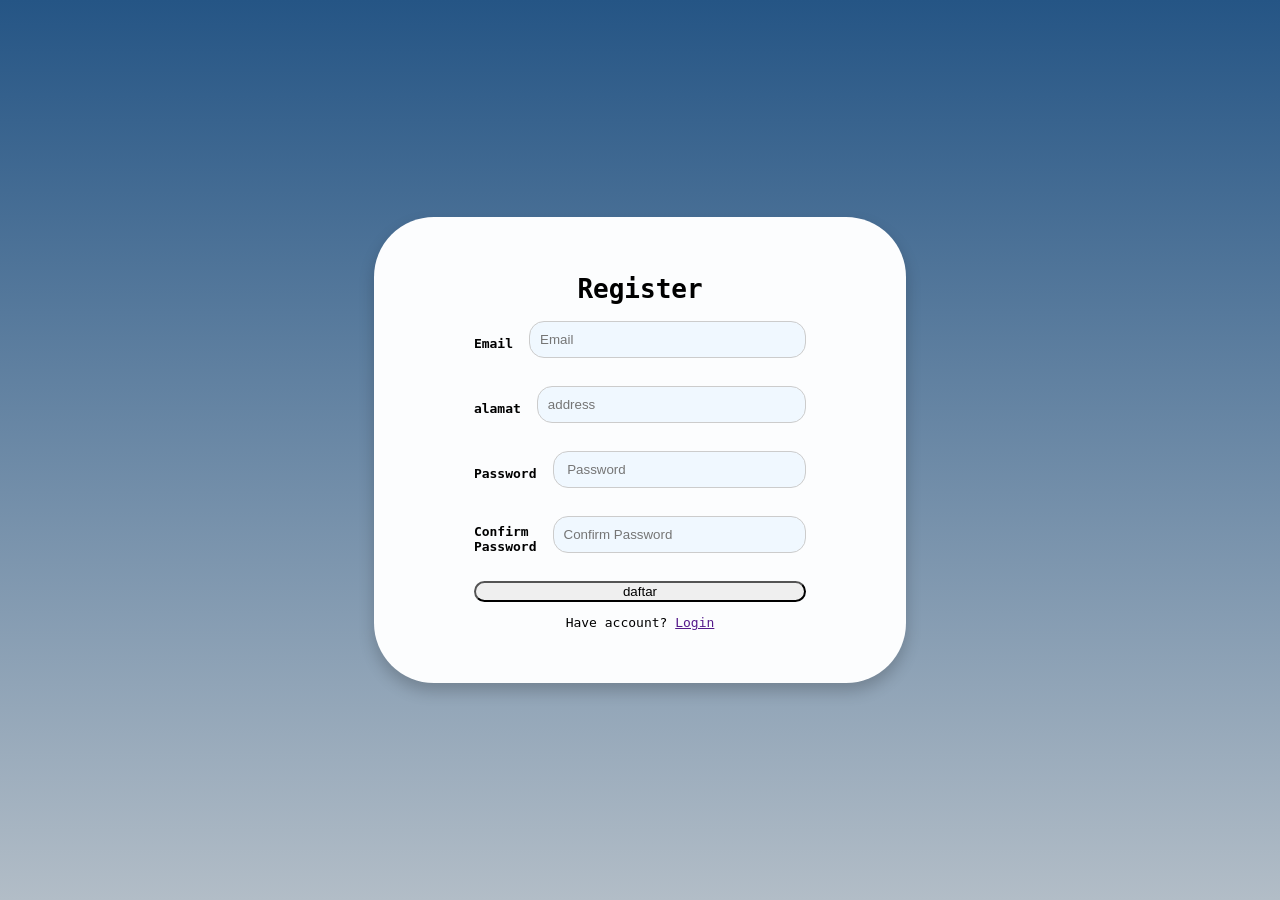
<file: index.html>
<!DOCTYPE html>
<html lang="en">
<head>
    <meta charset="UTF-8">
    <meta name="viewport" content="width=device-width, initial-scale=1.0">
    <title>Document</title>
    <link rel="stylesheet" href="styles.css">
    <script src="script.js" defer></script>
</head>
<body>
    <div class="container_card">
        <h1>Register</h1>
        <form id="loginform">
            <div class="form-row">
                <label for="email">Email</label>
                <input type="text" placeholder="Email" id="email">
            </div>
            <div class="form-row">
                <label for="password1">alamat</label>
                <input type="password" placeholder="address" id="password1">
            </div>
            <div class="form-row">
                <label for="password2"> Password</label>
                <input type="password" placeholder=" Password" id="password2">
            </div>
            <div class="form-row">
                <label for="password2">Confirm Password</label>
                <input type="password" placeholder="Confirm Password" id="password2">
            </div>
            <button type="submit">  daftar</button>
            <p>Have account? <a href="">Login</a></p>
        </form>
    </div>
</body>
</html>
</file>
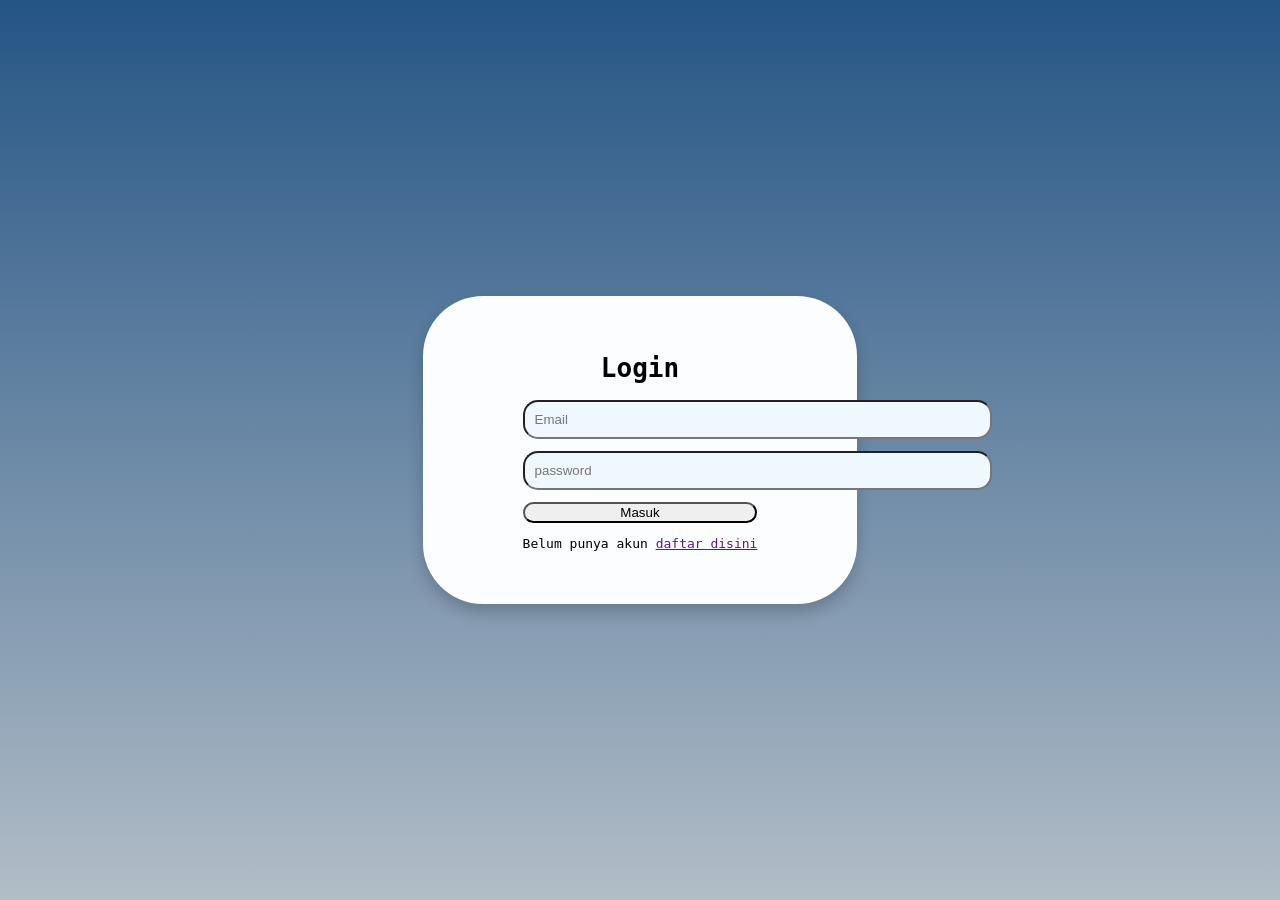
<file: index1.html>
<!DOCTYPE html>
<html lang="en">
<head>
    <meta charset="UTF-8">
    <meta name="viewport" content="width=device-width, initial-scale=1.0">
    <title>Document</title>
    <link rel="stylesheet" href="styles.css">
    <script src="script.js" defer></script>
</head>
<body>
        <div class="container_card">
        <h1>Login</h1>
            <form id="formlogin">
                <input type="text" placeholder="Email" id="email">
                <input type="password" placeholder="password" id="password">
                <button type="submit">Masuk</button>
                <p>Belum punya akun <a href="">daftar disini</a></p>
        </div>
</body>
</html>
</file>
<file: styles.css>
* {
    box-sizing: border-box;
}

body{
    background : linear-gradient(#255585 ,#b2bdc7);
    margin:0;
    padding: 0;
    display: flex;
    align-items: center;
    justify-content: center;
    text-align: center;
    height: 100vh;
    font-family: monospace;
}


.container_card {
    background-color:#FCFDFE;
    padding: 40px;
    padding-right: 100px;
    padding-left: 100px;
    border-radius: 60px;
    box-shadow: 0 8px 16px rgba(0,0,0,0.2 );
    width: auto;
    max-width: 4000px;

label {
    display: block;
    text-align: left;
    margin-bottom: 4px;
    font-weight: bold;
}

input {
    display: block;
    width: 200%;
    margin-bottom: 12px;
    background-color: aliceblue;
    border-radius: 15px;
    padding: 10px;
}

button {
    width: 100%;
    border-radius: 25px;
}

.form-row {
    display: flex;
    align-items: center;
    margin-bottom: 16px;
}

.form-row label {
    text-align: left;
    margin-right: 16px;
    font-weight: bold;
}

.form-row input {
    padding: 10px;
    border-radius: 15px;
    border: 1px solid #ccc;
    background-color: aliceblue;
}
}
.h1{
    color: #000000;
    margin-bottom: 30px;
    height: 50;
    display: block;
}
</file>
